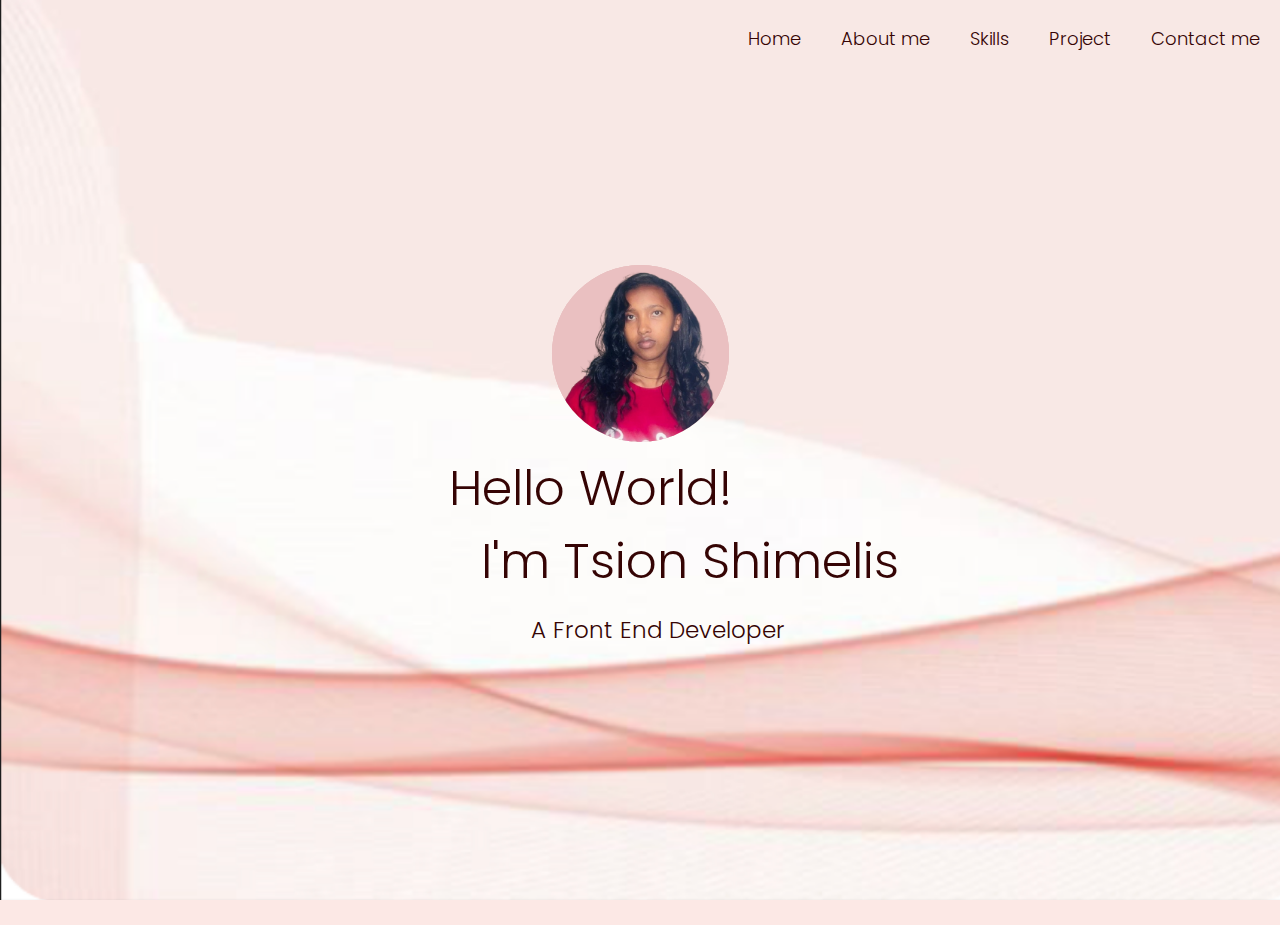
<file: index.html>
<!DOCTYPE html>
<html lang="en">
  <head>
    <meta charset="UTF-8" />
    <meta name="viewport" content="width=device-width, initial-scale=1.0" />
    <title>Home Page</title>
    <link
      rel="stylesheet"
      href="https://cdnjs.cloudflare.com/ajax/libs/font-awesome/6.4.2/css/all.min.css"
    />
    <link rel="stylesheet" href="Src/Styles/style.css" />
  </head>
  <body class="home">
    <header>
      <nav>
        <button id="toggleButton">
          <img class="menu" src="Src/images/menu.png" alt= />
        </button>
        <ul id="menuList">
          <li><a href="#" target="_self">Home</a></li>
          <li><a href="Src/about_me.html" target="_self">About me</a></li>
          <li><a href="Src/skills.html" target="_self">Skills</a></li>
          <li><a href="Src/projects.html" target="_self">Project</a></li>
          <li><a href="Src/contact_me.html" target="_self">Contact me</a></li>
        </ul>
      </nav>
    </header>

    <section>
      <div class="wrapper">
        <div class="image">
          <img id="me" src="Src/images/my_pic.png" alt="My Picture" />
        </div>
      </div>

      <aside>
        <div class="intro">
          <h2>Hello World!</h2>
          <h2>I'm Tsion Shimelis</h2>

          <h3>A Front End Developer</h3>
        </div>
      </aside>
    </section>
    <!-- Link to the JavaScript file -->
    <script src="Src/Script/script.js"></script>
  </body>
</html>
</file>
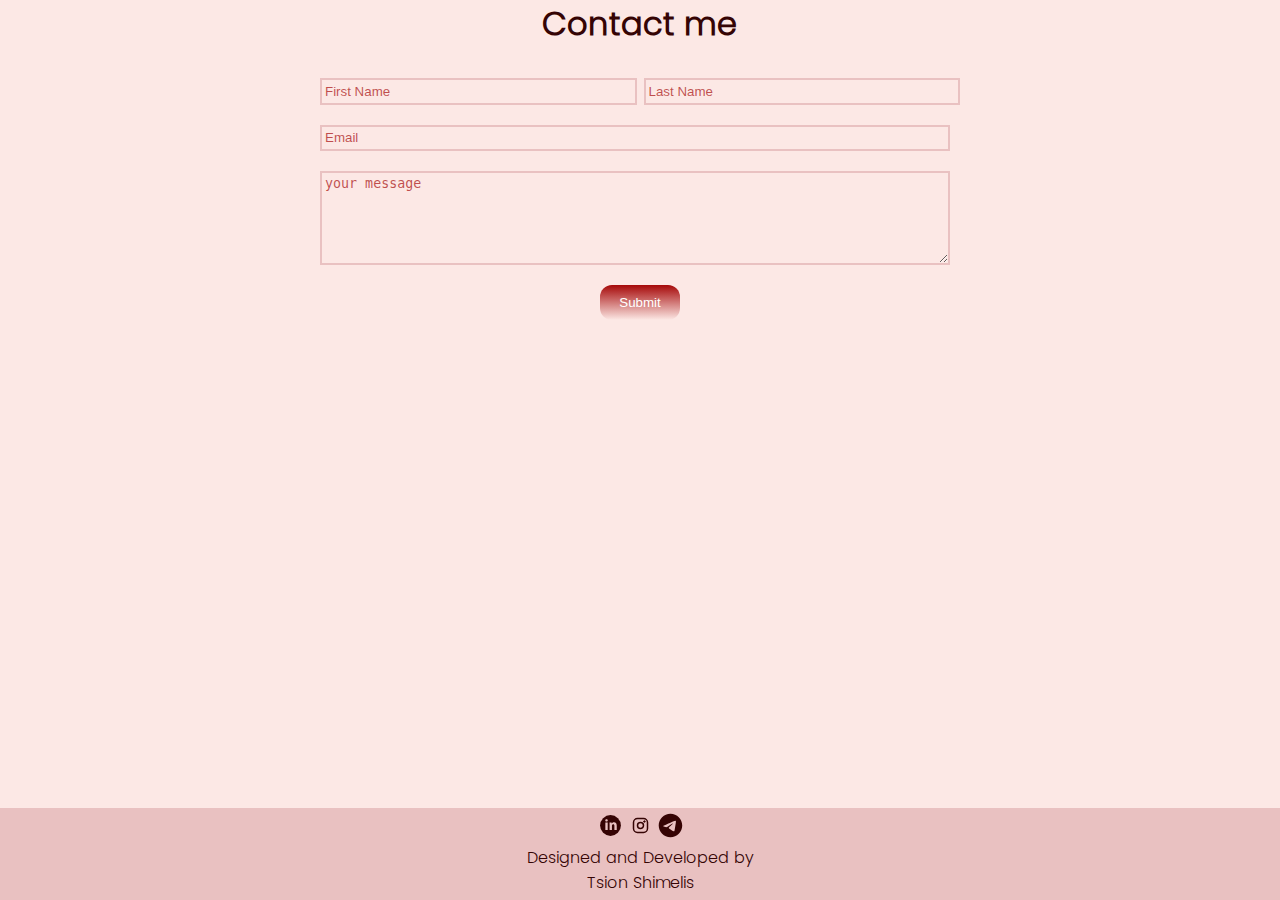
<file: Src/contact_me.html>
<!DOCTYPE html>
<html lang="en">
  <head>
    <meta charset="UTF-8" />
    <meta name="viewport" content="width=device-width, initial-scale=1.0" />
    <link rel="stylesheet" href="../Src/Styles/style.css" />
    <title>Contact me page</title>
  </head>
  <body class="contactMe other">
    <header>
      <nav>
        <button id="toggleButton">
          <img class="menu" src="../Src/images/menu.png" alt="" />
        </button>
        <ul id="menuList">
          <li><a href="../index.html" target="_self">Home</a></li>
          <li><a href="about_me.html" target="_self">About me</a></li>
          <li><a href="skills.html" target="_self">Skills</a></li>
          <li><a href="projects.html" target="_self">Project</a></li>
          <li><a href="contact_me.html" target="_self">Contact me</a></li>
        </ul>
      </nav>
    </header>
    <h1>Contact me</h1>
    <form action="https://formspree.io/f/xovqndzn" method="POST">
      <div class="name">
        <input type="text" placeholder="First Name" />
        <input type="text" placeholder="Last Name" />
      </div>

      <input type="email" name="Email" placeholder="Email" required />
      <textarea name="textarea" placeholder="your message"></textarea>
      <button type="submit">Submit</button>
    </form>

    <footer>
      <div class="footer">
        <a href="#"> <img src="./images/linkedin.svg" alt="" /></a>
        <a href="#"><img src="./images/instagram.svg" alt="" /></a>
        <a href="#"><img src="./images/telegram.svg" alt="" /></a>
      </div>
      <p>Designed and Developed by</p>
      <p>Tsion Shimelis</p>
    </footer>
    <!-- Link to the JavaScript file -->
    <script src="../Src/Script/script.js"></script>
  </body>
</html>
</file>
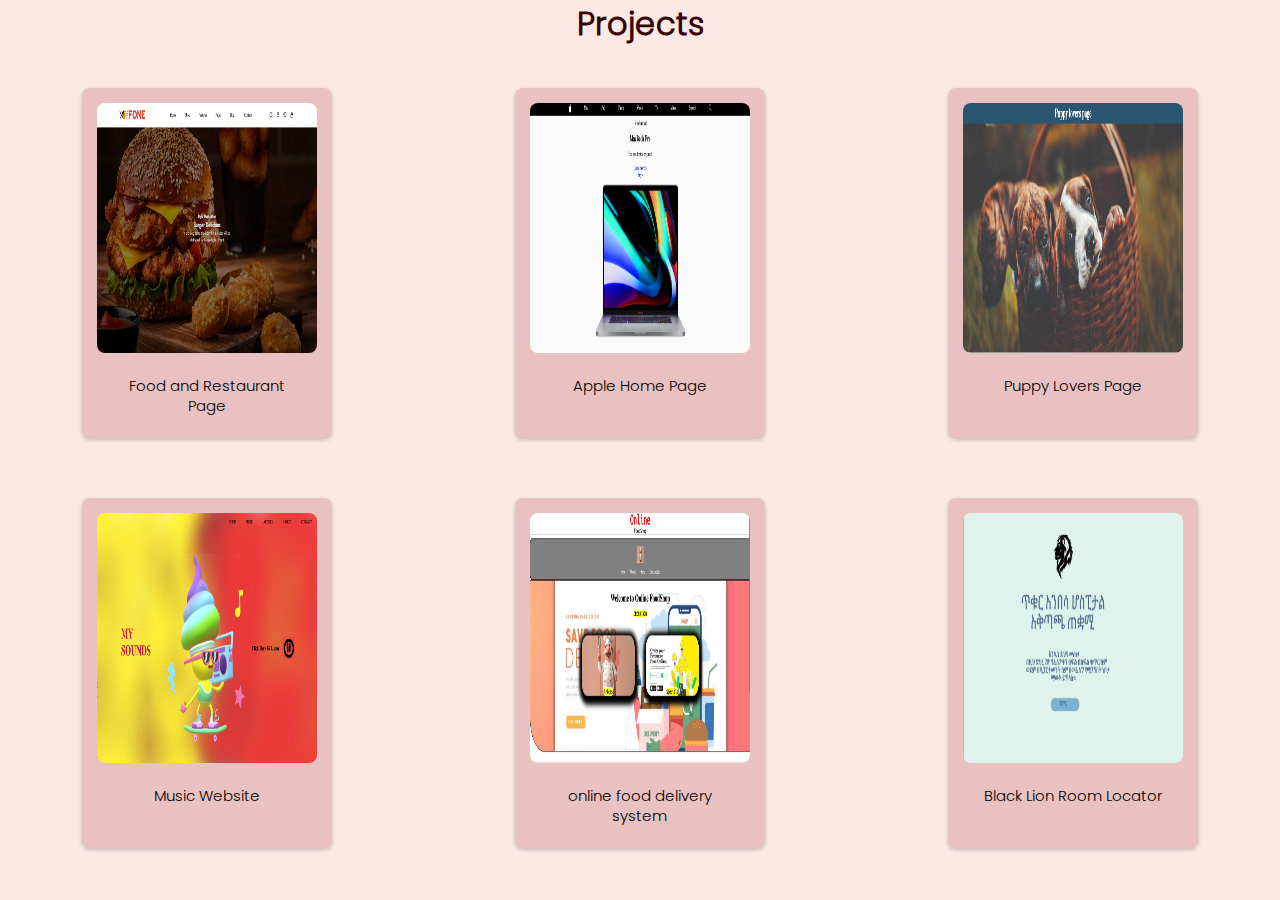
<file: Src/projects.html>
<!DOCTYPE html>
<html lang="en">
  <head>
    <meta charset="UTF-8" />
    <meta name="viewport" content="width=device-width, initial-scale=1.0" />
    <link rel="stylesheet" href="../Src/Styles/style.css" />
    <title>Projects Page</title>
  </head>

  <body class="projects other">
      <header>
      <nav>
        <button id="toggleButton"><img class="menu" src="../Src/images/menu.png" alt=""></button>
        <ul id="menuList">
          <li><a href="../index.html" target="_self">Home</a></li>
          <li><a href="about_me.html" target="_self">About me</a></li>
          <li><a href="skills.html" target="_self">Skills</a></li>
          <li><a href="projects.html" target="_self">Project</a></li>
          <li><a href="contact_me.html" target="_self">Contact me</a></li>
        </ul>
      </nav>
    </header>
    <h1>Projects</h1>

    <div class="main">
      <div class="card-container">
        <div class="card">
          <img src="images/FoodandRestaurant.png" alt="Food and Restaurant" />
          <div class="card-content"><p>Food and Restaurant Page</p></div>
        </div>
      </div>

      <div class="card-container">
        <div class="card">
          <img src="images/AppleHome.png" alt="Apple Home" />
          <div class="card-content"><p>Apple Home Page</p></div>
        </div>
      </div>
      <div class="card-container">
        <div class="card">
          <img src="images/PuppyLoverspage.png" alt="Puppy Lovers page" />
          <div class="card-content"><p>Puppy Lovers Page</p></div>
        </div>
      </div>
      <div class="card-container">
        <div class="card">
          <img src="images/MusicWebsite.png" alt="Music Website" />
          <div class="card-content"><p>Music Website</p></div>
        </div>
      </div>

      <div class="card-container">
        <div class="card">
          <img
            src="images/onlinefooddeliverysystem.png"
            alt="online food delivery system website"
          />
          <div class="card-content"><p>online food delivery system</p></div>
        </div>
      </div>

      <div class="card-container">
        <div class="card">
          <img
            src="images/BlackLionRoomLocator.png"
            alt="Black Lion Room Locator"
          />
          <div class="card-content"><p>Black Lion Room Locator</p></div>
        </div>
      </div>
    </div>
     <!-- Link to the JavaScript file -->
    <script src="../Src/Script/script.js"></script>
  </body>
</html>
</file>
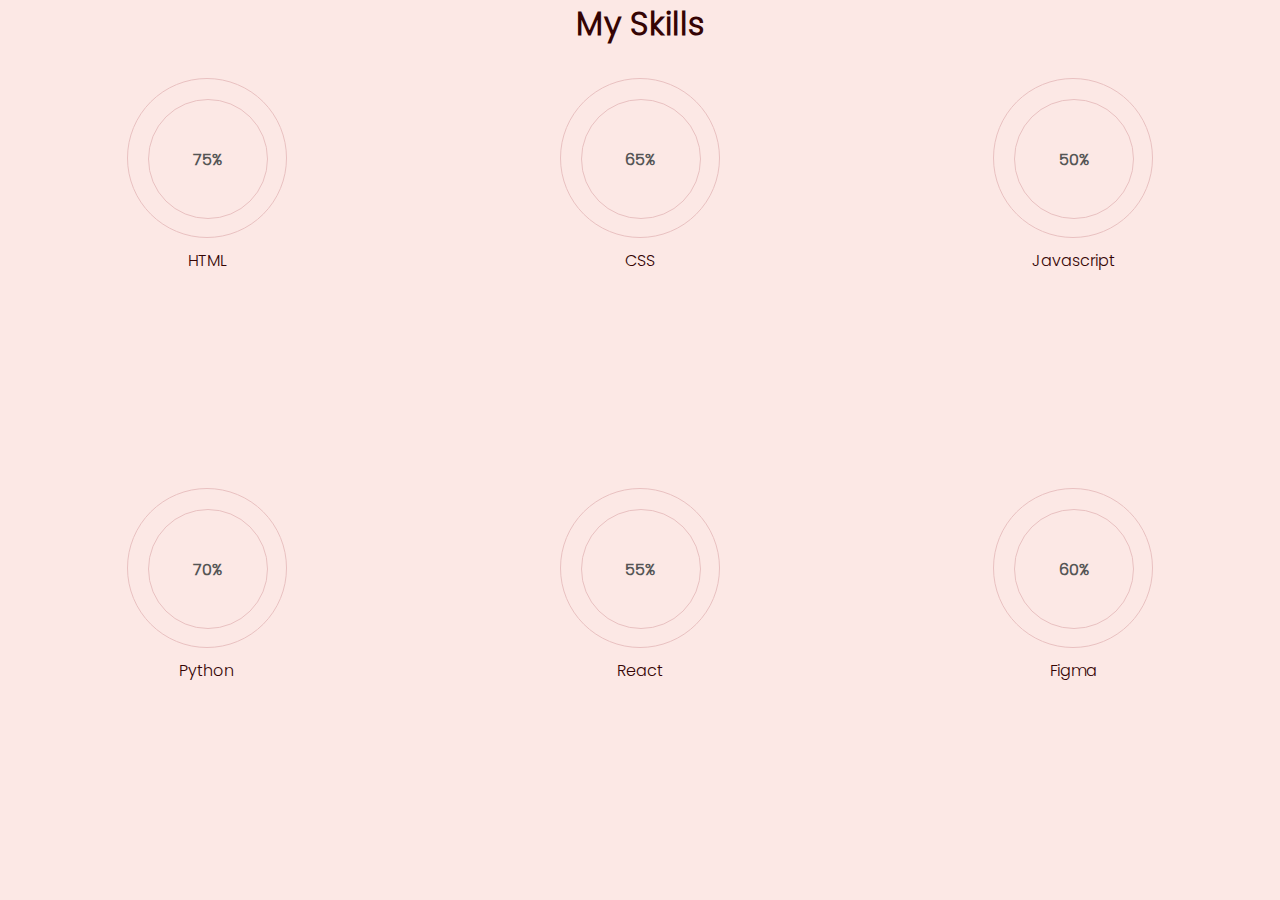
<file: Src/skills.html>
<!DOCTYPE html>
<html lang="en">
  <head>
    <meta charset="UTF-8" />
    <meta name="viewport" content="width=device-width, initial-scale=1.0" />
    <link
      rel="stylesheet"
      href="https://cdnjs.cloudflare.com/ajax/libs/font-awesome/6.4.2/css/all.min.css"
    />
    <link rel="stylesheet" href="../Src/Styles/style.css" />
    <title>Skills Page</title>
  </head>

  <body id="skills other">
    <header>
      <nav>
        <button id="toggleButton"><img class="menu" src="../Src/images/menu.png" alt=""></button>
        <ul id="menuList">
          <li><a href="../index.html" target="_self">Home</a></li>
          <li><a href="about_me.html" target="_self">About me</a></li>
          <li><a href="skills.html" target="_self">Skills</a></li>
          <li><a href="projects.html" target="_self">Project</a></li>
          <li><a href="contact_me.html" target="_self">Contact me</a></li>
        </ul>
      </nav>
    </header>
    <h1>My Skills</h1>
    <div class="skillsContainer">
      <div class="html">
        <div class="skill">
          <div class="outer">
            <div class="inner">
              <div id="number">75%</div>
            </div>
          </div>
          <svg
            xmlns="http://www.w3.org/2000/svg"
            version="1.1"
            width="160px"
            height="160px"
            id="HTML"
          >
            <defs>
              <linearGradient id="GradientColor">
                <stop offset="0%" stop-color="#d28484" />
                <stop offset="100%" stop-color="#A60909" />
              </linearGradient>
            </defs>
            <circle cx="80" cy="80" r="70" stroke-linecap="round" class = "html"/>
          </svg>
        </div>
        <p>HTML</p>
      </div>

      <div class="css">
        <div class="skill">
          <div class="outer">
            <div class="inner">
              <div id="number">65%</div>
            </div>
          </div>
          <svg
            xmlns="http://www.w3.org/2000/svg"
            version="1.1"
            width="160px"
            height="160px"
            id="CSS"
          >
            <defs>
              <linearGradient id="GradientColor">
                <stop offset="0%" stop-color="#e91e63" />
                <stop offset="100%" stop-color="#673ab7" />
              </linearGradient>
            </defs>
            <circle cx="80" cy="80" r="70" stroke-linecap="round" class="css"/>
          </svg>
        </div>
        <p>CSS</p>
      </div>

      <div class="javascript">
        <div class="skill">
          <div class="outer">
            <div class="inner">
              <div id="number">50%</div>
            </div>
          </div>
          <svg
            xmlns="http://www.w3.org/2000/svg"
            version="1.1"
            width="160px"
            height="160px"
            id="Javascript"
          >
            <defs>
              <linearGradient id="GradientColor">
                <stop offset="0%" stop-color="#e91e63" />
                <stop offset="100%" stop-color="#673ab7" />
              </linearGradient>
            </defs>
            <circle cx="80" cy="80" r="70" stroke-linecap="round" class="javascript" />
          </svg>
        </div>
        <p>Javascript</p>
      </div>

      <div class="python">
        <div class="skill">
          <div class="outer">
            <div class="inner">
              <div id="number">70%</div>
            </div>
          </div>
          <svg
            xmlns="http://www.w3.org/2000/svg"
            version="1.1"
            width="160px"
            height="160px"
            id="React"
          >
            <defs>
              <linearGradient id="GradientColor">
                <stop offset="0%" stop-color="#e91e63" />
                <stop offset="100%" stop-color="#673ab7" />
              </linearGradient>
            </defs>
            <circle cx="80" cy="80" r="70" stroke-linecap="round" class="python" />
          </svg>
        </div>
        <p>Python</p>
      </div>

      <div class="react">
    <div class="skill">
        <div class="outer">
            <div class="inner">
                <div id="number">55%</div>
            </div>
        </div>
        <svg xmlns="http://www.w3.org/2000/svg" version="1.1" width="160px" height="160px" id="Figma">
            <defs>
                <linearGradient id="GradientColor">
                    <stop offset="0%" stop-color="#e91e63" />
                    <stop offset="100%" stop-color="#673ab7" />
                </linearGradient>
            </defs>
            <circle  cx="80" cy="80" r="70" stroke-linecap="round" class="react" />
        </svg>
    </div>
    <p>React</p>
</div>

    <div class="figma">
    <div class="skill">
        <div class="outer">
            <div class="inner">
                <div id="number">60%</div>
            </div>
        </div>
        <svg xmlns="http://www.w3.org/2000/svg" version="1.1" width="160px" height="160px" id="Figma">
            <defs>
                <linearGradient id="GradientColor">
                    <stop offset="0%" stop-color="#e91e63" />
                    <stop offset="100%" stop-color="#673ab7" />
                </linearGradient>
            </defs>
            <circle class="figma" cx="80" cy="80" r="70" stroke-linecap="round" />
        </svg>
    </div>
    <p>Figma</p>
</div>
    
     <!-- Link to the JavaScript file -->
    <script src="../Src/Script/script.js"></script>
  </body>
</html>
</file>
<file: Src/Styles/style.css>
* {
  margin: 0;
  padding: 0;
  box-sizing: border-box;
}
@font-face {
  font-family: "Poppins Light";
  font-style: normal;
  font-weight: normal;
  src: local("Poppins Light"), url("Poppins-Light.woff") format("woff");
}
h1 {
  text-align: center;
}
h2 {
  font-size: 29px;
  font-weight: lighter;
}
h3 {
  margin-left: 35px;
  font-size: 23px;
  font-weight: lighter;
}
body {
  color: #350404;
  font-family: "Poppins Light";
  background-color: #fce8e5;
}

body.home {
  background-image: url("../images/Background1.png");
  background-repeat: no-repeat;
  background-size: cover;
  height: 100vh;
  background-attachment: fixed;
}

.wrapper {
  display: flex;
  justify-content: center;
  margin-top: 140px;

  /* align-items: center; */
}

.image,
.image img {
  width: 177px;
  height: 177px;
  object-fit: cover;
  background-color: #e9c1c1;
  border-radius: 50%;
  /* This creates the circular shape */
}

aside h3 {
  margin-top: 15px;
}
aside h2:first-child {
  margin-top: 10px;
  margin-left: -100px;
}
aside h2:nth-child(2) {
  padding-left: 100px;
}

aside .intro {
  display: flex;
  flex-direction: column;
  align-items: center;
}

/* About page */
.abt {
  width: 100vw;
}
#myVideo1 {
  position: fixed;
  right: 0;
  top: 0;
  width: 100vw;
  z-index: -1;
}
#myVideo2 {
  display: none;
}

hr {
  border-color: #350404;
}
.extra-bold {
  font-weight: 900;
  text-shadow: 0.5px 0.5px 0 black;
}
.introduction,
.personal-info {
  padding: 15px;
  text-align: center;
  margin: 40px 0px 0px 0px;
}

/* Skills page */
h1 {
  margin-bottom: 20px;
}

.html p,
.css p,
.javascript p,
.react p,
.python p,
.figma p {
  text-align: center;
}
.skillsContainer {
  display: grid;
  grid-template-columns: 1fr;
  overflow-y: auto;
  margin: 0 auto;
  height: calc(100vh - 100px);
}

svg {
  display: block; /* Ensure SVGs are block elements */
  margin: 0 auto; /* Center the SVGs */
}
.skill {
  width: 160px;
  height: 160px;
  position: relative;
  margin: 10px auto;
}
.outer {
  position: relative; /* Set position to relative */
  padding: 20px; /* This can be adjusted or removed */
  height: 160px;
  width: 160px;
  border: 1px solid #e9c1c1;
  border-radius: 50%;
}

.inner {
  height: 120px;
  width: 120px;
  border-radius: 50%;
  border: 1px solid #e9c1c1;
  display: flex;
  align-items: center;
  justify-content: center;
}
#number {
  font-weight: 600;
  color: #555;
}
circle {
  fill: none;
  stroke: url(#GradientColor);
  stroke-width: 20px;
  stroke-dasharray: 440; /* Adjusted for 60% */
  stroke-dashoffset: 440;
}

#HTML,
#CSS,
#Javascript,
#Python,
#React,
#Figma {
  position: absolute;
  top: 0%;
  left: 0%;
}
.html circle {
  animation: fill-1 3s forwards;
}
@keyframes fill-1 {
  from {
    stroke-dashoffset: 440;
  }
  to {
    stroke-dashoffset: 110;
  }
}

.css circle {
  animation: fill-2 3s forwards;
}
@keyframes fill-2 {
  from {
    stroke-dashoffset: 440;
  }
  to {
    stroke-dashoffset: 154;
  }
}

.javascript {
  animation: fill-3 3s forwards;
}

@keyframes fill-3 {
  from {
    stroke-dashoffset: 440;
  }
  to {
    stroke-dashoffset: 220;
  }
}

.python {
  animation: fill-4 3s forwards;
}
@keyframes fill-4 {
  from {
    stroke-dashoffset: 440;
  }
  to {
    stroke-dashoffset: 132;
  }
}

.react {
  animation: fill-5 3s forwards;
}

@keyframes fill-5 {
  from {
    stroke-dashoffset: 440;
  }
  to {
    stroke-dashoffset: 198;
  }
}

.figma {
  animation: fill-6 3s forwards;
}

@keyframes fill-6 {
  from {
    stroke-dashoffset: 440;
  }
  to {
    stroke-dashoffset: 176;
  }
}

/* projects page */
.card-container {
  width: 100;
  margin: 0 auto;
}
body .main {
  display: grid;
  grid-template-columns: 1fr;
  overflow-y: auto;
  height: calc(100vh - 100px);
}

.card {
  width: 250px;
  height: 350px;

  background-color: #e9c1c1;
  border-radius: 8px;
  overflow: hidden;
  box-shadow: 0px 2px 4px rgba(0, 0, 0, 0.2);
  margin: 20px;
  padding: 15px;
}
.card img {
  width: 100%;
  height: 250px;
  border-radius: 8px;
}
.card-content {
  padding: 16px;
}

.card-content p {
  color: black;
  font-size: 15px;
  line-height: 1.3;
  text-align: center;
}
.card:hover {
  box-shadow: 5px 5px 10px rgba(0, 0, 0, 0.2);
}

/* contact me page */

.contactMe h1 {
  margin-bottom: 30px;
}
form {
  width: 50%;
  display: flex;
  flex-direction: column;
  margin: 0 auto;
  gap: 20px;
}
form div,
form input,
form textarea {
  width: 100%;
}
form .name {
  display: flex;
  gap: 7px;
}

form input,
form textarea {
  background: #fce8e5;
  border: 2px solid #e9c1c1;
  height: 2em;
  padding: 3px;
}
form > input,
form textarea {
  width: 98.5%;
}
form textarea {
  height: 7em;
}

input,
input::placeholder,
textarea::placeholder {
  color: rgba(166, 9, 9, 0.7);
}

form button {
  width: 80px;
  padding: 10px;
  border: none;
  border-radius: 12px;
  background: linear-gradient(to bottom, #a60909, #fce8e5);
  color: #ffff;
  align-self: center;
}

/* footer */

footer {
  background-color: #e9c1c1;
  width: 100%;
  position: absolute;
  bottom: 0;
  display: flex;
  flex-direction: column;
  align-items: center;
  padding: 5px;
}

@media screen and (min-width: 932px) {
  body.home {
    background-image: url("../images/Screenshot\ 2025-01-08\ at\ 10.05.29\ AM.png");
    background-repeat: no-repeat;
    background-size: cover;
    height: 100vh;
  }
  h2 {
    font-size: 49px;
    font-weight: lighter;
  }

  .skillsContainer,
  .abt,
  body .main {
    display: grid;
    grid-template-columns: 1fr 1fr;
    gap: 20px 20px;
  }

  #myVideo1 {
    display: none;
  }
  #myVideo2 {
    display: block;
    position: fixed;
    right: 0;
    top: 0;
    width: 100vw;
    z-index: -1;
  }
  .aboutMe {
    margin-top: 15%;
    display: grid;
    grid-template-columns: 1fr 1fr;
  }
  .aboutMe {
    display: grid;
    grid-template-columns: 1fr 1fr;
    gap: 20px;
  }
}
@media screen and (min-width: 960px) and (max-width: 1024px) {
  .abt {
    display: grid;
    grid-template-columns: 1fr;
    gap: 20px 20px;
  }
}

@media screen and (min-width: 1020px) {
  .skillsContainer {
    display: grid;
    grid-template-columns: 1fr 1fr 1fr;
    gap: 20px;
  }

  body .main {
    display: grid;
    grid-template-columns: 1fr 1fr 1fr;
  }
}
@media screen and (max-width: 1024px) {
  nav {
    margin: 15px;
    width: fit-content;
    padding: 5px;
    position: absolute;
    top: 0;
    right: 0;
  }
  nav ul li a {
    color: #350404;
    font-size: small;
    text-decoration: none;
    margin: 20px;
  }

  nav ul {
    list-style: none;
    padding: 5px;
    border-radius: 20px;
    display: none;
  }
  .menu {
    max-width: 30px;
    position: absolute;
    top: 0;
    right: 0;
  }
  nav button {
    position: absolute;
    top: 0;
    right: 0;

    border: 0px;
    background-color: #fce8e5;
  }
  nav ul {
    margin-top: 20px;
    margin-right: 20px;
    display: none;
    flex-direction: column;
    background-color: #fce8e5;
    width: 100%;
    border-radius: 5px;
    border: 1px solid #350404;
    width: 130px;
    box-shadow: 0 2px 5px rgba(0, 0, 0, 0.1);
  }
  nav ul li {
    font-weight: bolder;
  }

  nav button {
    display: block;
  }
}
@media screen and (min-width: 1024px) {
  #menuList {
    display: none;
  }
  .home header #menuList {
    display: flex;
    height: 100px;
    justify-content: flex-end;
    margin-top: 25px;
  }

  nav button {
    display: none;
  }

  .home nav ul li a {
    color: #350404;
    font-size: large;
    font-weight: 500px;
    text-decoration: none;
    margin: 20px;
  }
  .home nav ul li a:hover {
    font-weight: bolder;
  }
  .home nav ul li {
    list-style: none;
  }
}
</file>
